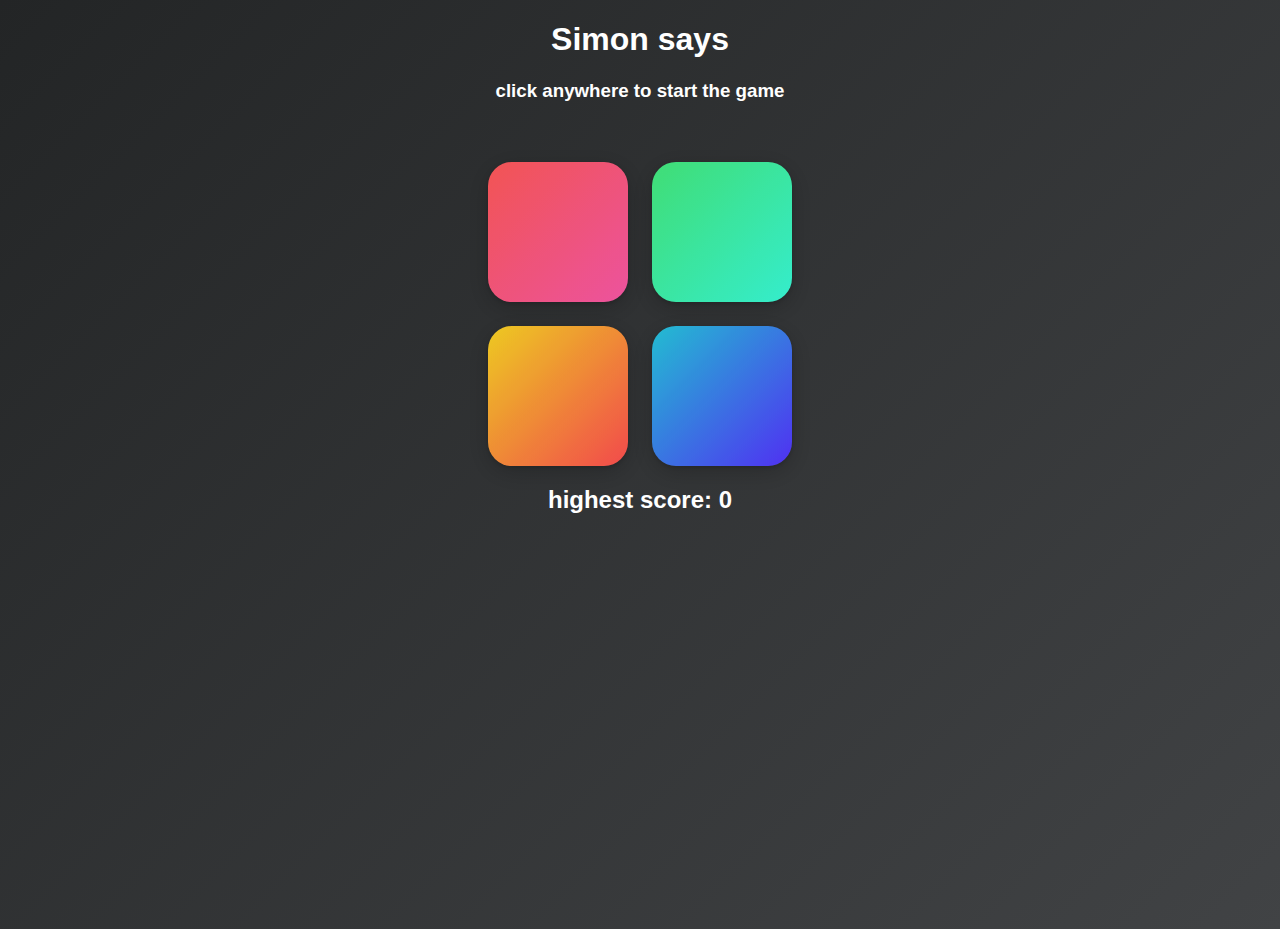
<file: index.html>
<!DOCTYPE html>
<html lang="en">
<head>
    <meta charset="UTF-8">
    <meta name="viewport" content="width=device-width, initial-scale=1.0">
    <title>Simon Says</title>
    <link rel="stylesheet" href="simon.css">
</head>
<body>
    <h1>Simon says</h1>
    <h3>click anywhere to start the game</h3>
    <div class="container">
        <div class="row">
            <button class="red" id="red"></button>
            <button class="green" id="green"></button>
        </div>
        <div class="row">
            <button class="yellow" id="yellow"></button>
            <button class="blue" id="blue"></button>
        </div>
    </div>
    <h2>highest score: 0</h2>
    <script src="simon.js"></script>
</body>
</html>
</file>
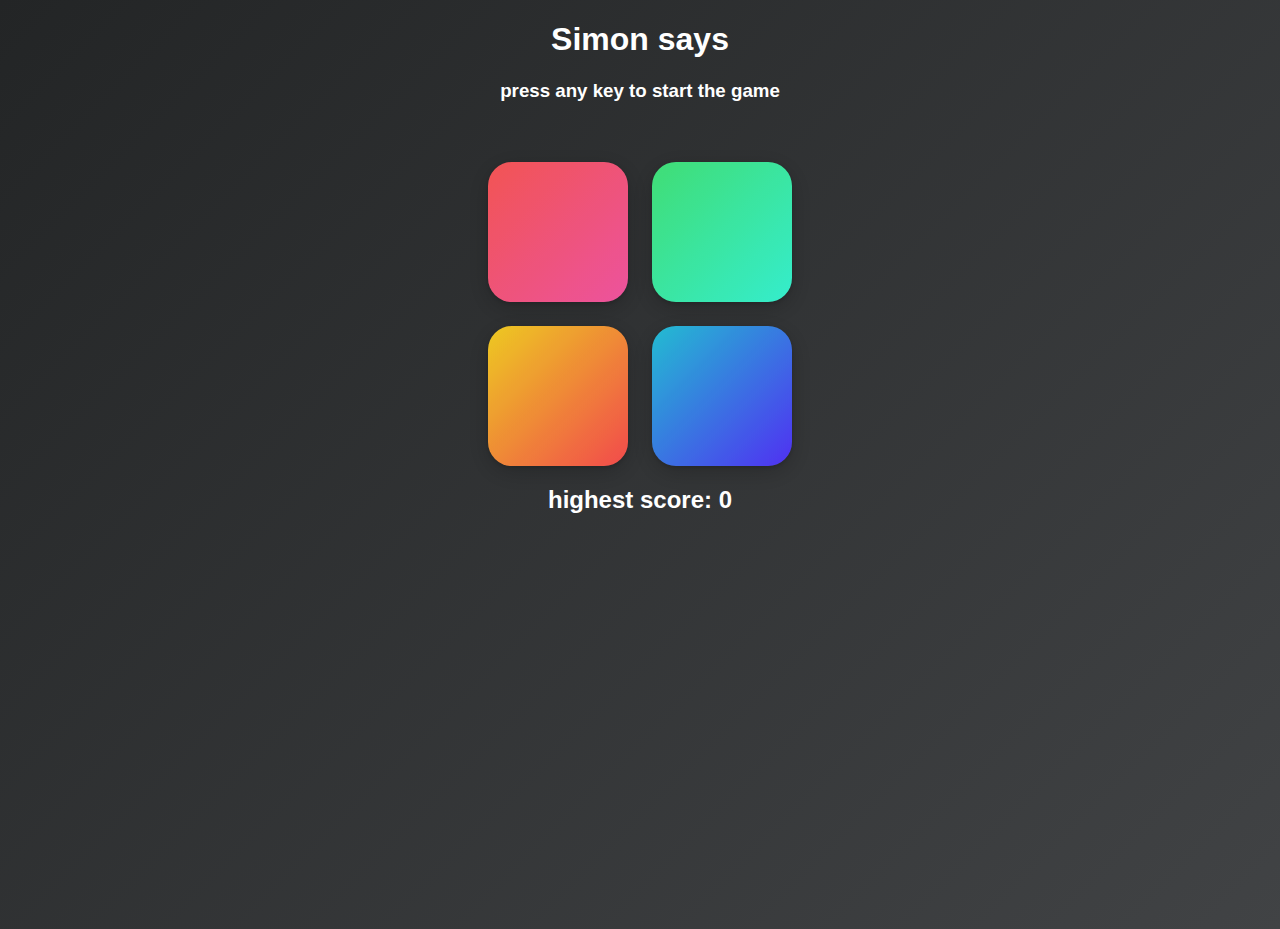
<file: simon.html>
<!DOCTYPE html>
<html lang="en">
<head>
    <meta charset="UTF-8">
    <meta name="viewport" content="width=device-width, initial-scale=1.0">
    <title>Simon Says</title>
    <link rel="stylesheet" href="simon.css">
</head>
<body>
    <h1>Simon says</h1>
    <h3>press any key to start the game</h3>
    <div class="container">
        <div class="row">
            <button class="red" id="red"></button>
            <button class="green" id="green"></button>
        </div>
        <div class="row">
            <button class="yellow" id="yellow"></button>
            <button class="blue" id="blue"></button>
        </div>
    </div>
    <h2>highest score: 0</h2>
    <script src="simon.js"></script>
</body>
</html>
</file>
<file: simon.css>
body {
    text-align: center;
    background: linear-gradient(135deg, #232526 0%, #414345 100%);
    min-height: 100vh;
    font-family: 'Segoe UI', 'Arial', sans-serif;
    color: #fff;
}

button {
    height: 140px;
    width: 140px;
    border: none;
    border-radius: 24px;
    box-shadow: 0 6px 24px rgba(0,0,0,0.2), 0 1.5px 4px rgba(0,0,0,0.15);
    transition: transform 0.1s, box-shadow 0.2s, filter 0.2s;
    cursor: pointer;
    outline: none;
    font-size: 1.5rem;
    filter: brightness(0.95);
}

button:active {
    transform: scale(0.96);
    box-shadow: 0 2px 8px rgba(0,0,0,0.18);
    filter: brightness(1.1);
}

.container {
    display: flex;
    flex-direction: column;
    gap: 24px;
    align-items: center;
    margin-top: 60px;
}

.row {
    display: flex;
    flex-direction: row;
    gap: 24px;
    justify-content: center;
}

.red {
    background: linear-gradient(135deg, #ff5858 0%, #f857a6 100%);
}
.green {
    background: linear-gradient(135deg, #43e97b 0%, #38f9d7 100%);
}
.yellow {
    background: linear-gradient(135deg, #f9d423 0%, #ff4e50 100%);
}
.blue {
    background: linear-gradient(135deg, #24c6dc 0%, #5433ff 100%);
}

.flash {
    background: #fff !important;
    filter: brightness(3) saturate(2);
    box-shadow: 0 0 60px 20px #fff, 0 0 0 6px #fff inset;
    outline: 4px solid #fff;
    transition: background 0.05s, filter 0.1s, box-shadow 0.1s;
}
</file>
